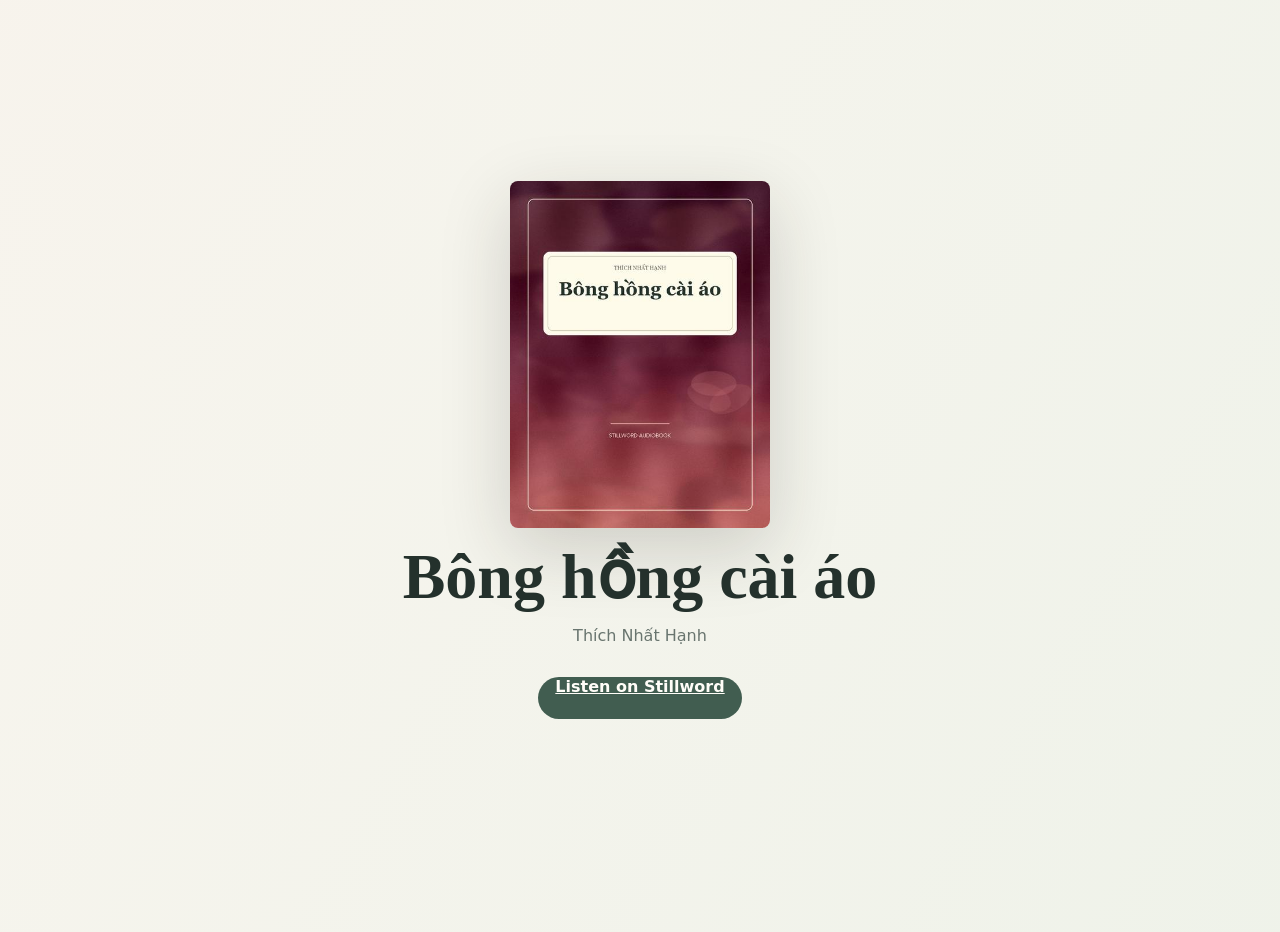
<file: books/bong-hong-cai-ao/index.html>
<!doctype html>
<html lang="vi">
  <head>
    <meta charset="utf-8">
    <meta name="viewport" content="width=device-width, initial-scale=1">
    <title>Bông hồng cài áo | Stillword</title>
    <meta name="description" content="Author: Thích Nhất Hạnh · Narrator: Minh Ngọc · 1 chapter">
    <link rel="canonical" href="https://cristalngo.github.io/audio-book/books/bong-hong-cai-ao/">
    <meta property="og:type" content="music.album">
    <meta property="og:site_name" content="Stillword">
    <meta property="og:title" content="Bông hồng cài áo">
    <meta property="og:description" content="Author: Thích Nhất Hạnh · Narrator: Minh Ngọc · 1 chapter">
    <meta property="og:url" content="https://cristalngo.github.io/audio-book/books/bong-hong-cai-ao/">
    <meta property="og:image" content="https://cristalngo.github.io/audio-book/assets/social/bong-hong-cai-ao-v2.jpg">
    <meta property="og:image:secure_url" content="https://cristalngo.github.io/audio-book/assets/social/bong-hong-cai-ao-v2.jpg">
    <meta property="og:image:type" content="image/jpeg">
    <meta property="og:image:width" content="1200">
    <meta property="og:image:height" content="630">
    <meta property="og:image:alt" content="Bông hồng cài áo cover">
    <meta name="twitter:card" content="summary_large_image">
    <meta name="twitter:title" content="Bông hồng cài áo">
    <meta name="twitter:description" content="Author: Thích Nhất Hạnh · Narrator: Minh Ngọc · 1 chapter">
    <meta name="twitter:image" content="https://cristalngo.github.io/audio-book/assets/social/bong-hong-cai-ao-v2.jpg">
    <meta name="twitter:image:alt" content="Bông hồng cài áo cover">
    <link rel="stylesheet" href="../../styles.css?v=share-pages-21">
  </head>
  <body>
    <main class="share-landing">
      <img src="../../assets/covers/bong-hong-cai-ao.jpg?v=3" alt="">
      <h1>Bông hồng cài áo</h1>
      <p>Thích Nhất Hạnh</p>
      <a class="primary-button" href="https://cristalngo.github.io/audio-book/#book/bong-hong-cai-ao">Listen on Stillword</a>
    </main>
  </body>
</html>
</file>
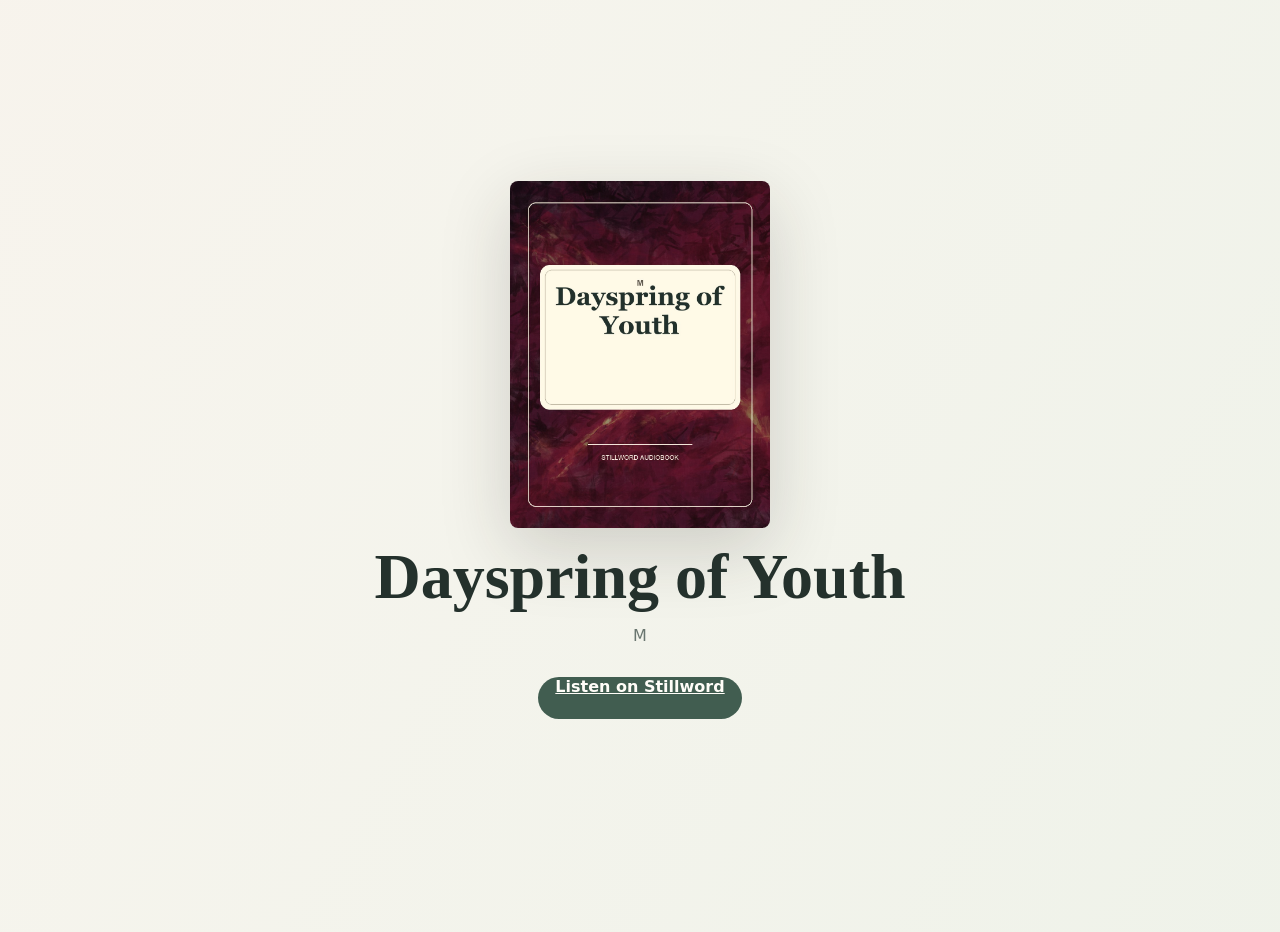
<file: books/dayspring-of-youth/index.html>
<!doctype html>
<html lang="en">
  <head>
    <meta charset="utf-8">
    <meta name="viewport" content="width=device-width, initial-scale=1">
    <title>Dayspring of Youth | Stillword</title>
    <meta name="description" content="Author: M · Narrator: Brian M · 8 chapters">
    <link rel="canonical" href="https://cristalngo.github.io/audio-book/books/dayspring-of-youth/">
    <meta property="og:type" content="music.album">
    <meta property="og:site_name" content="Stillword">
    <meta property="og:title" content="Dayspring of Youth">
    <meta property="og:description" content="Author: M · Narrator: Brian M · 8 chapters">
    <meta property="og:url" content="https://cristalngo.github.io/audio-book/books/dayspring-of-youth/">
    <meta property="og:image" content="https://cristalngo.github.io/audio-book/assets/social/dayspring-of-youth-v2.jpg">
    <meta property="og:image:secure_url" content="https://cristalngo.github.io/audio-book/assets/social/dayspring-of-youth-v2.jpg">
    <meta property="og:image:type" content="image/jpeg">
    <meta property="og:image:width" content="1200">
    <meta property="og:image:height" content="630">
    <meta property="og:image:alt" content="Dayspring of Youth cover">
    <meta name="twitter:card" content="summary_large_image">
    <meta name="twitter:title" content="Dayspring of Youth">
    <meta name="twitter:description" content="Author: M · Narrator: Brian M · 8 chapters">
    <meta name="twitter:image" content="https://cristalngo.github.io/audio-book/assets/social/dayspring-of-youth-v2.jpg">
    <meta name="twitter:image:alt" content="Dayspring of Youth cover">
    <link rel="stylesheet" href="../../styles.css?v=share-pages-21">
  </head>
  <body>
    <main class="share-landing">
      <img src="../../assets/covers/dayspring-of-youth.jpg?v=1" alt="">
      <h1>Dayspring of Youth</h1>
      <p>M</p>
      <a class="primary-button" href="https://cristalngo.github.io/audio-book/#book/dayspring-of-youth">Listen on Stillword</a>
    </main>
  </body>
</html>
</file>
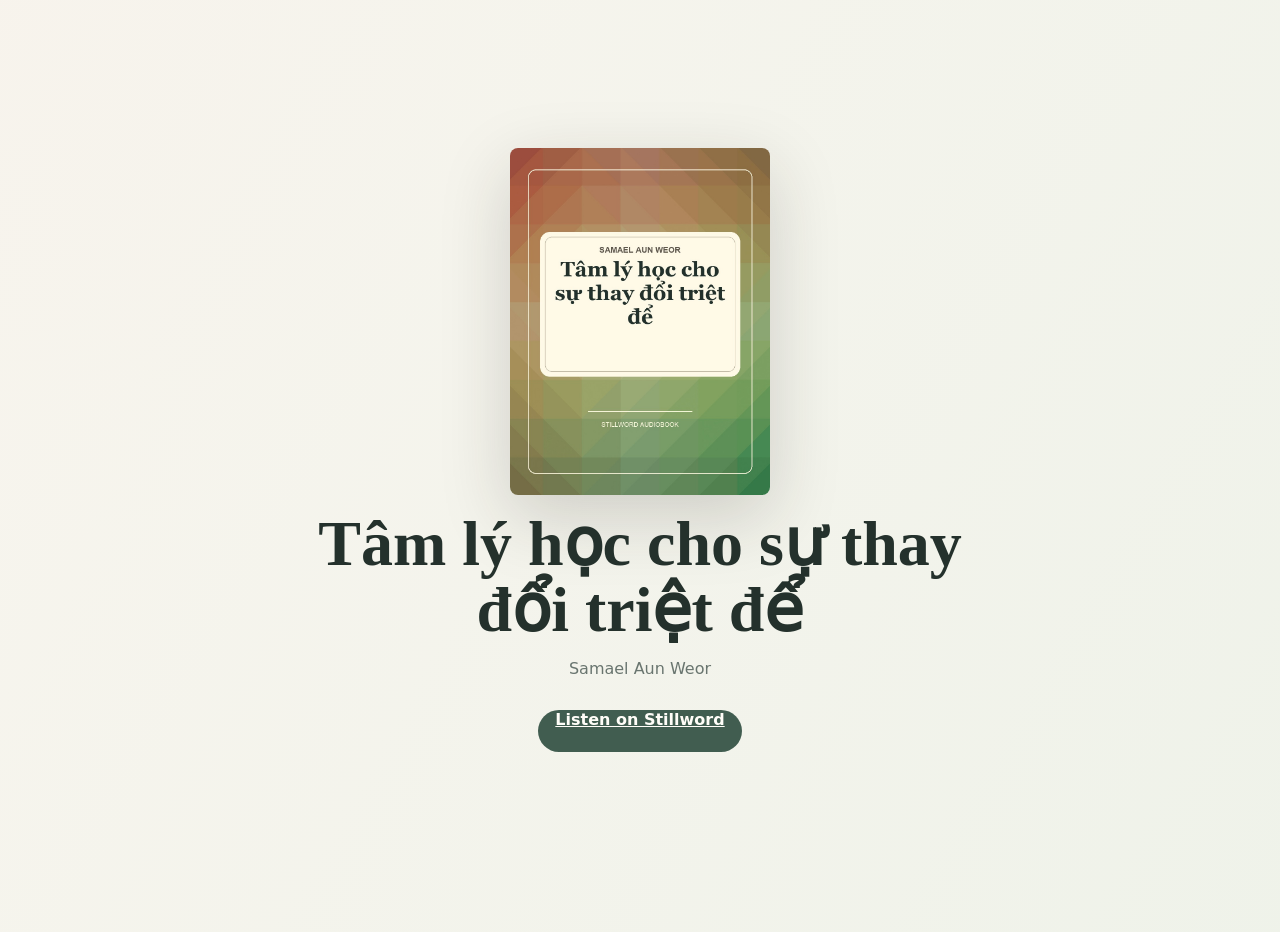
<file: books/tam-ly-hoc-cho-su-thay-oi-triet-e/index.html>
<!doctype html>
<html lang="vi">
  <head>
    <meta charset="utf-8">
    <meta name="viewport" content="width=device-width, initial-scale=1">
    <title>Tâm lý học cho sự thay đổi triệt để | Stillword</title>
    <meta name="description" content="Author: Samael Aun Weor · Narrator: Thảo Nguyên · 9 chapters">
    <link rel="canonical" href="https://cristalngo.github.io/audio-book/books/tam-ly-hoc-cho-su-thay-oi-triet-e/">
    <meta property="og:type" content="music.album">
    <meta property="og:site_name" content="Stillword">
    <meta property="og:title" content="Tâm lý học cho sự thay đổi triệt để">
    <meta property="og:description" content="Author: Samael Aun Weor · Narrator: Thảo Nguyên · 9 chapters">
    <meta property="og:url" content="https://cristalngo.github.io/audio-book/books/tam-ly-hoc-cho-su-thay-oi-triet-e/">
    <meta property="og:image" content="https://cristalngo.github.io/audio-book/assets/social/tam-ly-hoc-cho-su-thay-oi-triet-e-v2.jpg">
    <meta property="og:image:secure_url" content="https://cristalngo.github.io/audio-book/assets/social/tam-ly-hoc-cho-su-thay-oi-triet-e-v2.jpg">
    <meta property="og:image:type" content="image/jpeg">
    <meta property="og:image:width" content="1200">
    <meta property="og:image:height" content="630">
    <meta property="og:image:alt" content="Tâm lý học cho sự thay đổi triệt để cover">
    <meta name="twitter:card" content="summary_large_image">
    <meta name="twitter:title" content="Tâm lý học cho sự thay đổi triệt để">
    <meta name="twitter:description" content="Author: Samael Aun Weor · Narrator: Thảo Nguyên · 9 chapters">
    <meta name="twitter:image" content="https://cristalngo.github.io/audio-book/assets/social/tam-ly-hoc-cho-su-thay-oi-triet-e-v2.jpg">
    <meta name="twitter:image:alt" content="Tâm lý học cho sự thay đổi triệt để cover">
    <link rel="stylesheet" href="../../styles.css?v=share-pages-21">
  </head>
  <body>
    <main class="share-landing">
      <img src="../../assets/covers/tam-ly-hoc-cho-su-thay-doi-triet-de.jpg?v=1" alt="">
      <h1>Tâm lý học cho sự thay đổi triệt để</h1>
      <p>Samael Aun Weor</p>
      <a class="primary-button" href="https://cristalngo.github.io/audio-book/#book/tam-ly-hoc-cho-su-thay-oi-triet-e">Listen on Stillword</a>
    </main>
  </body>
</html>
</file>
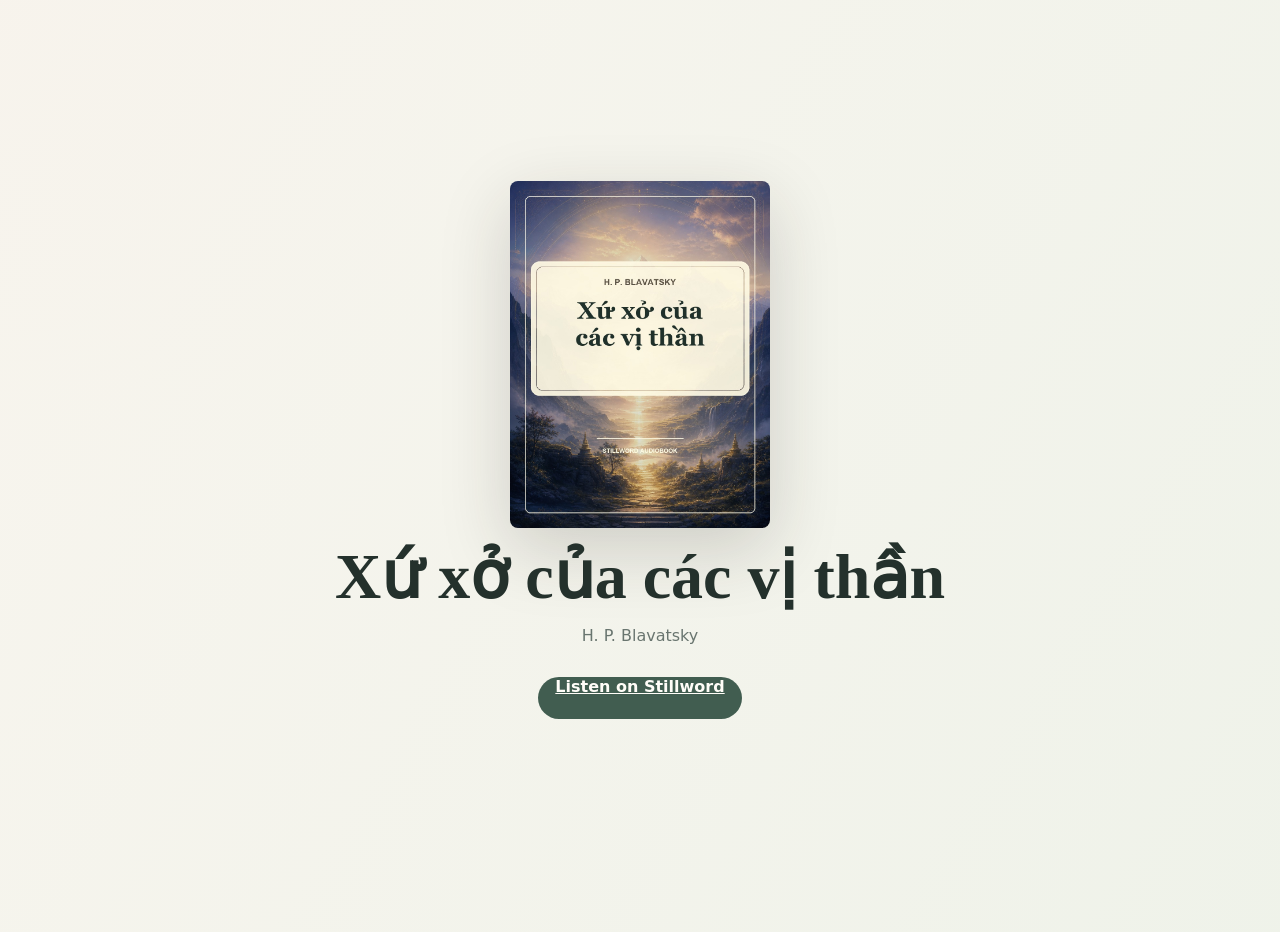
<file: books/xu-xo-cua-cac-vi-than/index.html>
<!doctype html>
<html lang="vi">
  <head>
    <meta charset="utf-8">
    <meta name="viewport" content="width=device-width, initial-scale=1">
    <title>Xứ xở của các vị thần | Stillword</title>
    <meta name="description" content="Cuộc diện kiến các Chân sư Minh triết ở Shambhala">
    <link rel="canonical" href="https://cristalngo.github.io/audio-book/books/xu-xo-cua-cac-vi-than/">
    <meta property="og:type" content="music.album">
    <meta property="og:site_name" content="Stillword">
    <meta property="og:title" content="Xứ xở của các vị thần">
    <meta property="og:description" content="Cuộc diện kiến các Chân sư Minh triết ở Shambhala">
    <meta property="og:url" content="https://cristalngo.github.io/audio-book/books/xu-xo-cua-cac-vi-than/">
    <meta property="og:image" content="https://cristalngo.github.io/audio-book/assets/social/xu-xo-cua-cac-vi-than-v2.jpg">
    <meta property="og:image:secure_url" content="https://cristalngo.github.io/audio-book/assets/social/xu-xo-cua-cac-vi-than-v2.jpg">
    <meta property="og:image:type" content="image/jpeg">
    <meta property="og:image:width" content="1200">
    <meta property="og:image:height" content="630">
    <meta property="og:image:alt" content="Xứ xở của các vị thần cover">
    <meta name="twitter:card" content="summary_large_image">
    <meta name="twitter:title" content="Xứ xở của các vị thần">
    <meta name="twitter:description" content="Cuộc diện kiến các Chân sư Minh triết ở Shambhala">
    <meta name="twitter:image" content="https://cristalngo.github.io/audio-book/assets/social/xu-xo-cua-cac-vi-than-v2.jpg">
    <meta name="twitter:image:alt" content="Xứ xở của các vị thần cover">
    <link rel="stylesheet" href="../../styles.css?v=share-pages-21">
  </head>
  <body>
    <main class="share-landing">
      <img src="../../assets/covers/xu-xo-cua-cac-vi-than.jpg?v=2" alt="">
      <h1>Xứ xở của các vị thần</h1>
      <p>H. P. Blavatsky</p>
      <a class="primary-button" href="https://cristalngo.github.io/audio-book/#book/xu-xo-cua-cac-vi-than">Listen on Stillword</a>
    </main>
  </body>
</html>
</file>
<file: styles.css>
:root {
  color-scheme: light;
  --ink: #24312c;
  --muted: #69756f;
  --paper: #f8f5ee;
  --panel: #fffdf8;
  --line: #ded8cc;
  --sage: #6f8374;
  --sage-dark: #415d50;
  --rose: #b87368;
  --amber: #c38a3e;
  --shadow: 0 16px 38px rgba(55, 48, 38, 0.13);
  font-family: Inter, ui-sans-serif, system-ui, -apple-system, BlinkMacSystemFont, "Segoe UI", sans-serif;
}

* {
  box-sizing: border-box;
}

[hidden] {
  display: none !important;
}

body {
  margin: 0;
  min-height: 100vh;
  background:
    linear-gradient(120deg, rgba(248, 245, 238, 0.92), rgba(238, 242, 233, 0.9)),
    radial-gradient(circle at top left, rgba(184, 115, 104, 0.16), transparent 34rem),
    var(--paper);
  color: var(--ink);
  padding-bottom: 32px;
}

body.has-player {
  padding-bottom: 112px;
}

button,
input {
  font: inherit;
}

button {
  cursor: pointer;
}

.app-shell {
  width: min(1160px, calc(100% - 36px));
  margin: 0 auto;
}

.site-header {
  min-height: 70px;
  display: flex;
  align-items: center;
  justify-content: space-between;
  gap: 20px;
}

.brand {
  display: inline-flex;
  align-items: center;
  gap: 12px;
  color: inherit;
  text-decoration: none;
}

.brand-mark {
  width: 34px;
  height: 34px;
  border-radius: 50%;
  background: conic-gradient(from 120deg, var(--sage), #e6d5aa, var(--rose), var(--sage));
  box-shadow: inset 0 0 0 6px rgba(255, 253, 248, 0.82);
}

.brand-name,
.brand-subtitle,
.panel-label,
.player-info span,
.time-row,
.chapter-meta {
  display: block;
}

.brand-name {
  font-weight: 760;
  letter-spacing: 0;
}

.brand-subtitle,
.section-heading p,
.book-card p,
.book-description,
.chapter-meta,
.player-info span,
.time-row,
.resume-panel span {
  color: var(--muted);
}

.brand-subtitle,
.panel-label,
.eyebrow {
  font-size: 0.78rem;
  text-transform: uppercase;
  letter-spacing: 0.08em;
}

.library-hero {
  min-height: 116px;
  display: grid;
  grid-template-columns: minmax(0, 1fr) minmax(280px, 360px);
  align-items: center;
  gap: 24px;
  padding: 18px 0 16px;
  border-top: 1px solid rgba(222, 216, 204, 0.62);
  border-bottom: 1px solid rgba(222, 216, 204, 0.62);
}

.eyebrow {
  color: var(--rose);
  font-weight: 800;
  margin: 0 0 7px;
}

h1,
h2,
h3,
p {
  margin-top: 0;
}

h1 {
  max-width: 760px;
  margin-bottom: 0;
  font-family: Georgia, "Times New Roman", serif;
  font-size: clamp(2.05rem, 4.8vw, 4.25rem);
  line-height: 1.03;
  font-weight: 600;
  letter-spacing: 0;
}

.library-hero h1 {
  max-width: 700px;
  font-size: clamp(2rem, 3vw, 3rem);
}

.hero-copy p:last-child {
  max-width: 520px;
  margin: 8px 0 0;
  color: var(--muted);
  font-size: 1rem;
  line-height: 1.5;
}

h2 {
  font-size: 1.45rem;
  margin-bottom: 0;
}

.resume-panel {
  background: rgba(255, 253, 248, 0.82);
  border: 1px solid var(--line);
  border-radius: 8px;
  padding: 20px;
  box-shadow: var(--shadow);
}

.resume-panel strong {
  display: block;
  margin: 8px 0 4px;
  font-size: 1.15rem;
}

.section-heading {
  display: flex;
  align-items: end;
  justify-content: space-between;
  gap: 20px;
  margin: 20px 0 16px;
}

.library-tools {
  display: flex;
  align-items: center;
  gap: 14px;
}

.book-grid {
  display: grid;
  grid-template-columns: repeat(auto-fill, minmax(250px, 320px));
  gap: 18px;
  justify-content: start;
  align-items: stretch;
}

.book-card {
  position: relative;
  display: grid;
  grid-template-rows: auto 1fr;
  gap: 13px;
  width: 100%;
  min-height: 100%;
  border: 1px solid var(--line);
  border-radius: 8px;
  background: rgba(255, 253, 248, 0.76);
  color: inherit;
  text-align: left;
  padding: 10px 10px 12px;
  box-shadow: 0 10px 30px rgba(68, 56, 42, 0.08);
  transition: transform 160ms ease, box-shadow 160ms ease, border-color 160ms ease;
}

.book-card:hover,
.book-card:focus-within {
  transform: translateY(-3px);
  border-color: rgba(111, 131, 116, 0.7);
  box-shadow: var(--shadow);
  outline: none;
}

.book-open {
  display: block;
  width: 100%;
  border: 0;
  border-radius: 6px;
  padding: 0;
  background: transparent;
  color: inherit;
}

.book-open:focus-visible,
.small-button:focus-visible,
.hide-book-button:focus-visible {
  outline: 3px solid rgba(111, 131, 116, 0.35);
  outline-offset: 3px;
}

.book-card img,
.book-cover-large,
#playerCover {
  object-fit: cover;
  background: #ebe3d4;
}

.book-card img {
  width: 100%;
  aspect-ratio: 3 / 4;
  border-radius: 6px;
}

.book-card h3 {
  margin: 0 0 6px;
  font-size: 1.1rem;
  line-height: 1.25;
}

.book-card p {
  margin-bottom: 8px;
  line-height: 1.45;
}

.book-byline {
  margin: 8px 0 0;
  color: var(--sage-dark);
  font-size: 0.88rem;
  font-weight: 760;
  line-height: 1.35;
}

.detail-byline {
  margin-top: 12px;
  font-size: 0.98rem;
}

.book-more {
  margin-top: 8px;
  color: var(--muted);
}

.book-more summary {
  width: max-content;
  cursor: pointer;
  color: var(--sage-dark);
  font-size: 0.86rem;
  font-weight: 780;
  list-style: none;
}

.book-more summary::-webkit-details-marker {
  display: none;
}

.book-more summary::after {
  content: " +";
}

.book-more[open] summary::after {
  content: " -";
}

.book-more .book-meta-list {
  margin-top: 8px;
}

.book-more .book-meta-list span:first-child {
  max-width: 100%;
}

.card-meta {
  display: block;
  color: var(--sage-dark);
  font-size: 0.88rem;
  font-weight: 700;
}

.book-meta-list {
  display: flex;
  flex-wrap: wrap;
  gap: 7px;
  margin-top: 10px;
}

.book-meta-list span {
  display: inline-flex;
  align-items: center;
  min-height: 26px;
  padding: 0 9px;
  border: 1px solid rgba(111, 131, 116, 0.22);
  border-radius: 999px;
  background: rgba(255, 253, 248, 0.58);
  color: var(--sage-dark);
  font-size: 0.78rem;
  font-weight: 760;
}

.detail-meta {
  margin: 12px 0 0;
}

.detail-more {
  margin-top: 12px;
}

.detail-more .compact-action {
  margin-top: 10px;
}

.card-actions {
  display: flex;
  flex-wrap: wrap;
  gap: 8px;
  margin-top: 16px;
}

.small-button {
  min-height: 36px;
  padding: 0 16px;
  font-size: 0.88rem;
  margin-top: 0;
}

.small-text-button {
  min-height: 32px;
  padding: 0;
  color: var(--sage-dark);
  font-size: 0.86rem;
}

.hide-book-button {
  position: absolute;
  top: 12px;
  right: 12px;
  width: 30px;
  height: 30px;
  min-height: 0;
  display: grid;
  place-items: center;
  border: 1px solid rgba(222, 216, 204, 0.74);
  border-radius: 999px;
  background: rgba(255, 253, 248, 0.82);
  color: var(--sage-dark);
  opacity: 0;
  transition: opacity 140ms ease, background 140ms ease, border-color 140ms ease;
}

.hide-book-button svg {
  width: 17px;
  height: 17px;
  fill: none;
  stroke: currentColor;
  stroke-linecap: round;
  stroke-linejoin: round;
  stroke-width: 1.8;
}

.book-card:hover .hide-book-button,
.book-card:focus-within .hide-book-button {
  opacity: 1;
}

.hide-book-button:hover {
  border-color: rgba(184, 115, 104, 0.46);
  background: rgba(255, 253, 248, 0.96);
}

.hidden-books {
  display: grid;
  gap: 8px;
  max-width: 420px;
  margin-top: 14px;
  padding-top: 10px;
  border-top: 1px solid rgba(222, 216, 204, 0.7);
}

.hidden-book-row {
  display: flex;
  align-items: center;
  justify-content: space-between;
  gap: 12px;
  color: var(--muted);
  font-size: 0.92rem;
}

.hidden-book-row span {
  min-width: 0;
  overflow: hidden;
  text-overflow: ellipsis;
  white-space: nowrap;
}

.book-view {
  padding-top: 22px;
}

.text-button,
.ghost-button,
.primary-button,
.round-button {
  border: 0;
  border-radius: 999px;
  min-height: 42px;
  padding: 0 17px;
  font-weight: 760;
}

.text-button {
  background: transparent;
  color: var(--sage-dark);
  padding-left: 0;
}

.ghost-button {
  background: rgba(255, 253, 248, 0.76);
  color: var(--sage-dark);
  border: 1px solid var(--line);
}

.primary-button,
.round-button {
  background: var(--sage-dark);
  color: #fffdf8;
}

.primary-button {
  margin-top: 16px;
}

.book-detail {
  display: grid;
  gap: 24px;
  max-width: 860px;
  padding-bottom: 34px;
}

.book-heading {
  display: grid;
  grid-template-columns: 86px minmax(0, 1fr);
  gap: 18px;
  align-items: center;
}

.book-detail h1 {
  margin-bottom: 8px;
  font-size: clamp(2rem, 3.4vw, 3.4rem);
}

.book-detail h2 {
  max-width: 760px;
  margin: 0;
  color: var(--sage-dark);
  font-size: clamp(1.05rem, 2vw, 1.45rem);
  line-height: 1.35;
  font-family: Inter, ui-sans-serif, system-ui, -apple-system, BlinkMacSystemFont, "Segoe UI", sans-serif;
  font-weight: 760;
}

.book-cover-small {
  width: 86px;
  aspect-ratio: 3 / 4;
  border-radius: 8px;
  box-shadow: 0 12px 28px rgba(55, 48, 38, 0.12);
}

.book-description {
  max-width: 680px;
  line-height: 1.65;
}

.detail-actions {
  display: flex;
  flex-wrap: wrap;
  gap: 10px;
  margin: 14px 0 0;
}

.compact-action {
  min-height: 36px;
  padding: 0 15px;
  font-size: 0.86rem;
}

.chapter-list {
  display: grid;
  gap: 10px;
  max-width: 860px;
}

.chapter-row {
  display: grid;
  grid-template-columns: 54px minmax(0, 1fr);
  align-items: center;
  gap: 14px;
  width: 100%;
  padding: 12px;
  background: rgba(255, 253, 248, 0.78);
  border: 1px solid var(--line);
  border-radius: 8px;
  color: inherit;
  text-align: left;
  transition: border-color 160ms ease, background 160ms ease, transform 160ms ease;
}

.chapter-row:hover,
.chapter-row:focus-visible {
  border-color: rgba(111, 131, 116, 0.72);
  background: rgba(255, 253, 248, 0.95);
  outline: none;
  transform: translateY(-1px);
}

.chapter-number {
  width: 42px;
  height: 42px;
  border-radius: 50%;
  display: grid;
  place-items: center;
  background: #ece5d9;
  color: var(--sage-dark);
  font-weight: 800;
}

.chapter-row h3 {
  margin: 0 0 3px;
  font-size: 1rem;
}

.share-landing {
  min-height: 100vh;
  display: grid;
  place-items: center;
  align-content: center;
  gap: 16px;
  padding: 28px;
  text-align: center;
}

.share-landing img {
  width: min(260px, 70vw);
  aspect-ratio: 3 / 4;
  border-radius: 8px;
  object-fit: cover;
  box-shadow: 0 22px 70px rgba(39, 35, 29, 0.18);
}

.share-landing h1 {
  max-width: 680px;
  margin: 0;
  font-size: clamp(2rem, 8vw, 4rem);
}

.share-landing p {
  margin: 0;
  color: var(--muted);
}

.player-bar {
  position: fixed;
  left: 50%;
  bottom: 16px;
  transform: translateX(-50%);
  width: min(1120px, calc(100% - 32px));
  display: grid;
  grid-template-columns: minmax(220px, 1fr) minmax(320px, 1.5fr);
  gap: 20px;
  align-items: center;
  padding: 12px;
  background: rgba(255, 253, 248, 0.94);
  border: 1px solid var(--line);
  border-radius: 8px;
  box-shadow: 0 20px 70px rgba(39, 35, 29, 0.22);
  backdrop-filter: blur(16px);
  z-index: 10;
}

body.mini-player .player-bar {
  width: min(520px, calc(100% - 22px));
  grid-template-columns: minmax(0, 1fr) auto;
  gap: 10px;
  padding: 8px;
  bottom: 10px;
}

body.mini-player .timeline {
  display: none;
}

body.mini-player #playerCover {
  width: 42px;
  height: 42px;
}

body.mini-player .round-button {
  width: 52px;
  min-height: 52px;
}

.player-info,
.player-controls {
  display: flex;
  align-items: center;
  gap: 12px;
  min-width: 0;
}

#playerCover {
  width: 54px;
  height: 54px;
  border-radius: 6px;
  flex: 0 0 auto;
}

.player-info div,
.timeline {
  min-width: 0;
  width: 100%;
}

.player-info strong,
.player-info span {
  overflow: hidden;
  text-overflow: ellipsis;
  white-space: nowrap;
}

.round-button {
  width: 58px;
  padding: 0;
}

#seekBar {
  width: 100%;
  accent-color: var(--sage-dark);
}

.time-row {
  margin-top: 2px;
  display: flex;
  justify-content: space-between;
  font-size: 0.78rem;
}

.empty-state {
  padding: 36px 0;
  color: var(--muted);
}

@media (max-width: 760px) {
  body.has-player {
    padding-bottom: 150px;
  }

  .app-shell,
  .player-bar {
    width: min(100% - 22px, 1120px);
  }

  .site-header {
    min-height: 68px;
  }

  .brand-subtitle {
    display: none;
  }

  .library-hero,
  .player-bar {
    grid-template-columns: 1fr;
  }

  .library-hero {
    min-height: 0;
    padding: 16px 0 18px;
  }

  .library-hero h1 {
    font-size: clamp(1.9rem, 9vw, 2.8rem);
  }

  .section-heading {
    align-items: start;
    flex-direction: column;
    gap: 4px;
  }

  .library-tools {
    width: 100%;
    justify-content: space-between;
  }

  .book-grid {
    grid-template-columns: minmax(0, 1fr);
    gap: 10px;
  }

  .book-card {
    grid-template-columns: clamp(118px, 36vw, 148px) minmax(0, 1fr);
    grid-template-rows: auto;
    align-items: start;
    gap: 14px;
    border-color: rgba(222, 216, 204, 0.78);
    padding: 10px 12px 12px 10px;
    box-shadow: 0 8px 20px rgba(68, 56, 42, 0.07);
  }

  .book-card > div {
    min-width: 0;
    padding-right: 30px;
  }

  .hide-book-button {
    top: 10px;
    right: 10px;
    width: 25px;
    height: 25px;
    border-color: rgba(222, 216, 204, 0.58);
    background: rgba(255, 253, 248, 0.64);
    opacity: 0.82;
  }

  .hide-book-button svg {
    width: 14px;
    height: 14px;
    stroke-width: 1.65;
  }

  .book-card:hover,
  .book-card:focus-within {
    transform: none;
  }

  .book-card img {
    aspect-ratio: 3 / 4;
    min-height: 0;
    border-radius: 5px;
  }

  .book-card h3 {
    display: -webkit-box;
    margin: 1px 0 7px;
    overflow: hidden;
    font-size: clamp(1rem, 4.15vw, 1.32rem);
    line-height: 1.14;
    -webkit-box-orient: vertical;
    -webkit-line-clamp: 3;
  }

  .book-byline {
    margin-top: 6px;
    font-size: 0.78rem;
  }

  .book-more {
    margin-top: 7px;
  }

  .book-more summary {
    font-size: 0.78rem;
  }

  .book-meta-list {
    gap: 5px;
    margin-top: 0;
  }

  .book-meta-list span {
    min-height: 21px;
    padding: 0 7px;
    font-size: 0.66rem;
    line-height: 1;
  }

  .book-more .book-meta-list span:first-child {
    width: 100%;
    justify-content: flex-start;
    white-space: normal;
    line-height: 1.25;
    padding-top: 5px;
    padding-bottom: 5px;
  }

  .card-actions {
    margin-top: 12px;
  }

  .small-button {
    min-height: 31px;
    padding: 0 14px;
    font-size: 0.78rem;
  }

  .small-text-button {
    min-height: 32px;
    font-size: 0.82rem;
  }

  .chapter-row {
    grid-template-columns: 42px minmax(0, 1fr);
    min-height: 86px;
  }

  .book-detail h1 {
    margin-bottom: 6px;
    font-size: clamp(1.35rem, 5.2vw, 1.72rem);
    line-height: 1.1;
    overflow-wrap: anywhere;
  }

  .book-detail h2 {
    font-size: 1rem;
    line-height: 1.34;
  }

  .book-heading {
    grid-template-columns: clamp(88px, 28vw, 112px) minmax(0, 1fr);
    gap: 14px;
    align-items: start;
  }

  .book-cover-small {
    width: 100%;
    border-radius: 7px;
  }

  .player-bar {
    bottom: 10px;
    gap: 10px;
    padding: 10px;
  }

  body.mini-player .player-bar {
    grid-template-columns: minmax(0, 1fr) auto;
    padding: 8px;
  }

  .player-controls {
    gap: 10px;
  }

  .round-button {
    width: 54px;
    min-height: 54px;
    flex: 0 0 54px;
  }
}
</file>
